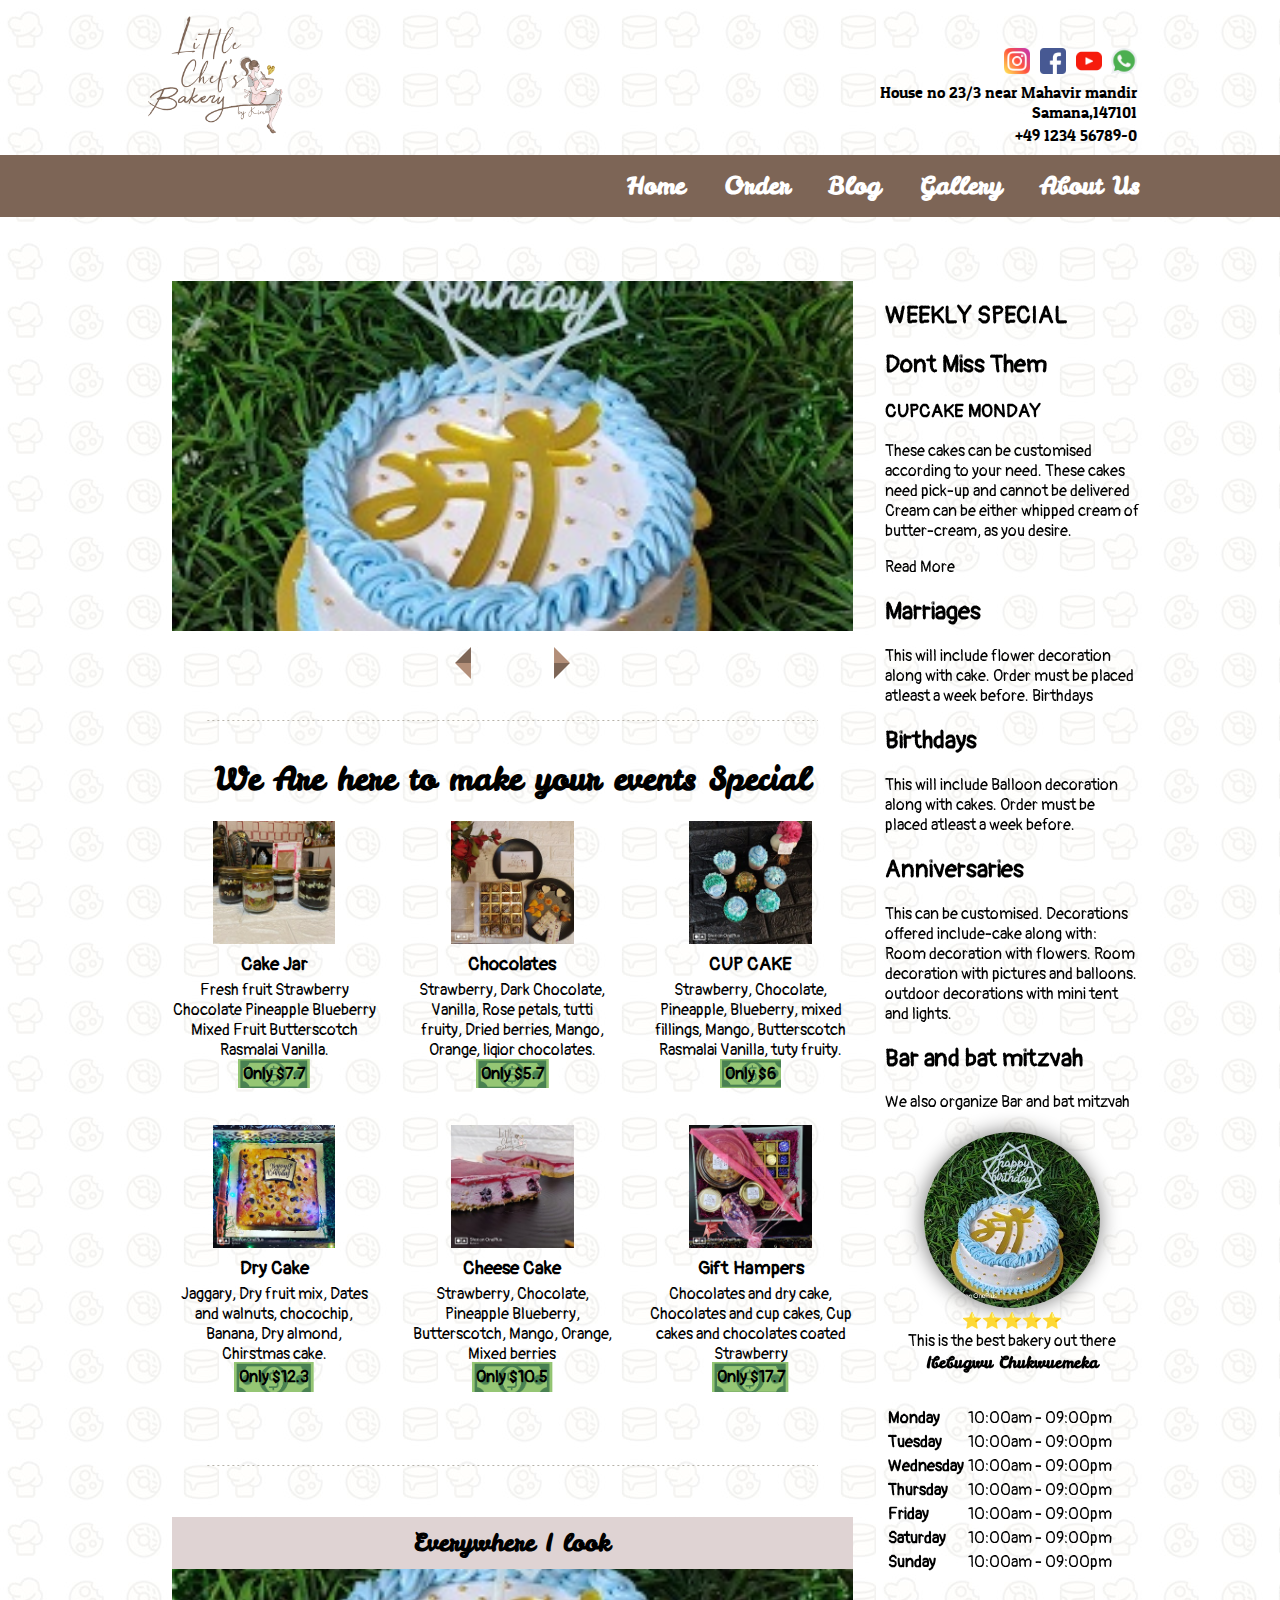
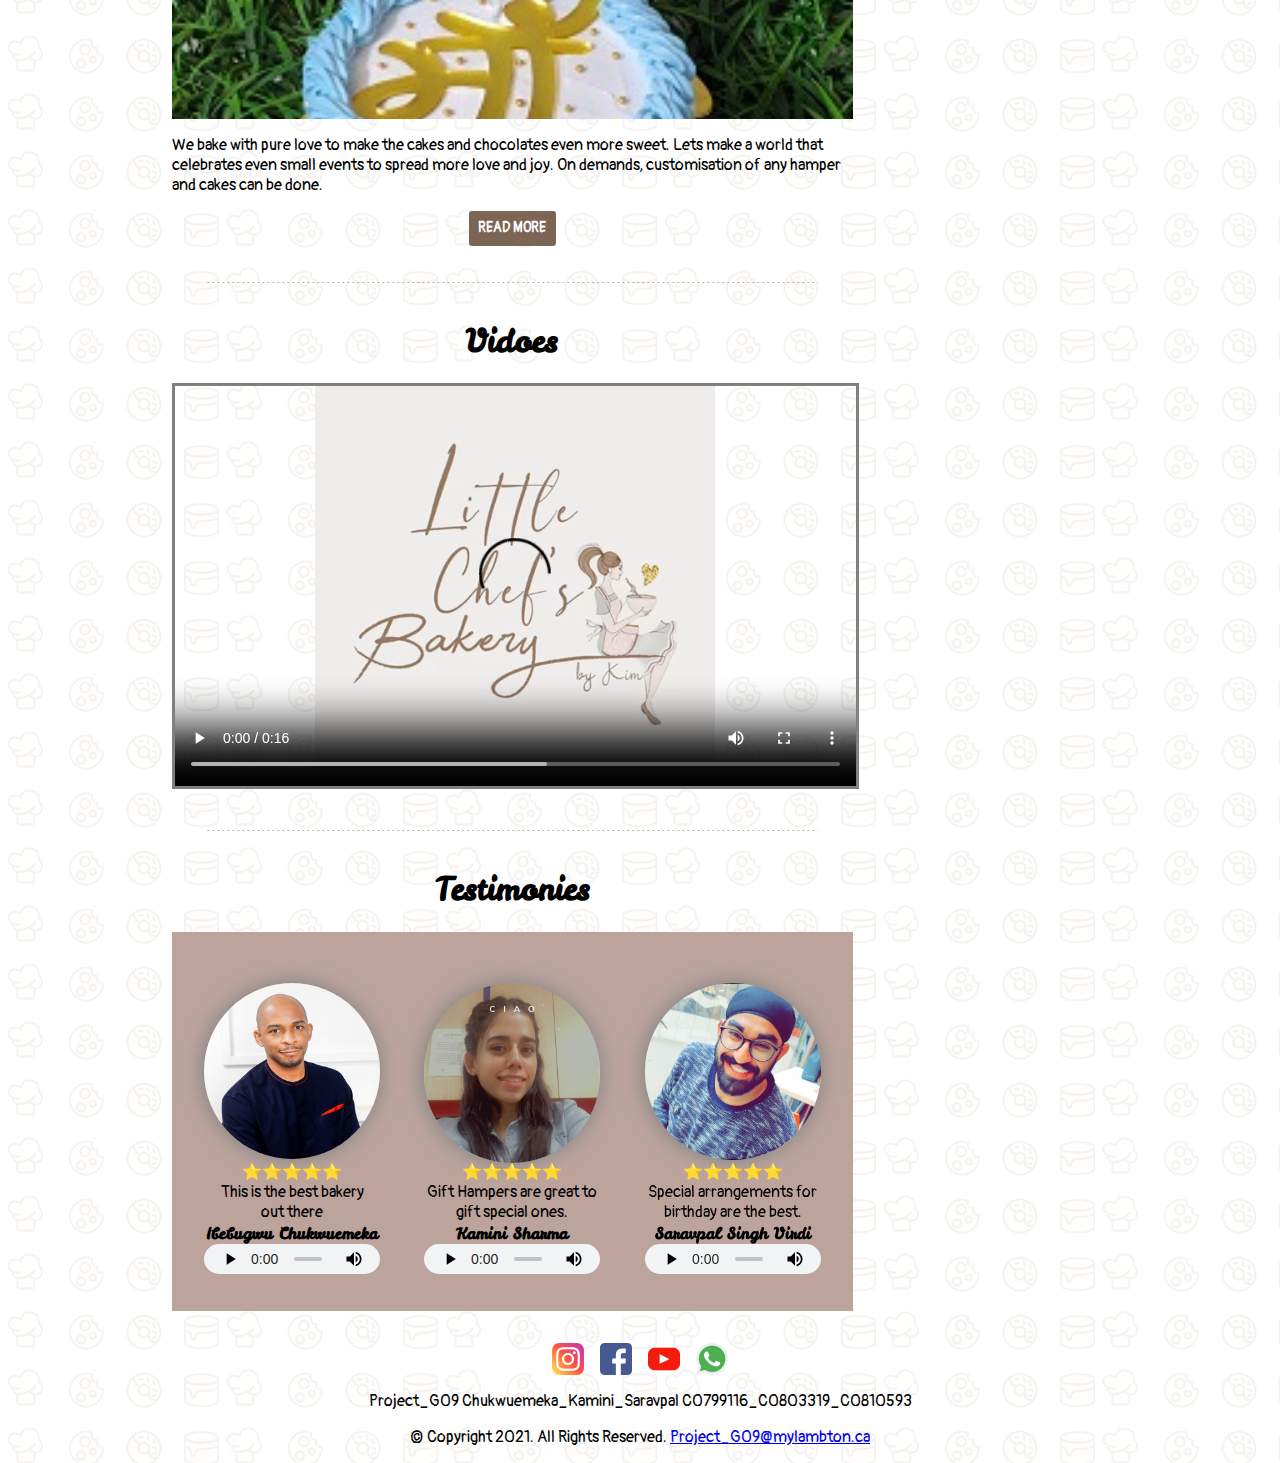
<file: index.html>
<!-- This website template was created by: Project_G09 Chukwuemeka_Kamini_Saravpal C0799116_C0803319_C0810593 -->
<!DOCTYPE html>
<html lang="en">
  <head>
    <meta charset="UTF-8" />
    <meta http-equiv="X-UA-Compatible" content="IE=edge" />
    <meta name="viewport" content="width=device-width, initial-scale=1.0" />
    <link rel="stylesheet" href="./css/main.css" />
    <link
      rel="icon"
      href="./images/cupcake.png"
      type="image/png"
      sizes="16x16"
    />
    <title>Home - Little Chef Bakery</title>

    <!-- <title>Project_G09 Chukwuemeka_Kamini_Saravpal</title> -->
  </head>

  <body>
    <header>
      <div class="brand_image">
        <div class="desktop social-top">
          <a
            href="https://instagram.com/littlechefs.bakery?igshid=z81paz8uxufp"
          >
            <img
              src="./images/social/001-instagram.png"
              alt="instagram image"
            />
          </a>
          <a href="https://www.facebook.com/littlechefs.bakery/">
            <img src="./images/social/002-facebook.png" alt="facebook image" />
          </a>
          <img alt="link image youtube" src="./images/social/003-youtube.png" />
          <img
            alt="link image whatsapp"
            src="./images/social/004-whatsapp.png"
          />
          <p>House no 23/3 near Mahavir mandir Samana,147101</p>
          <p><a href="tel:+49 1234 56789-0">+49 1234 56789-0</a></p>
        </div>
        <div class="logo">
          <img
            class="logo"
            src="images/logo_transparent.png"
            alt="Project_G09 Logo"
          />
        </div>
      </div>
      <nav class="mobile-nav">
        <ul>
          <li><a href="index.html">Home</a></li>
          <li><a href="order.html">Order</a></li>
          <li><a href="blog.html">Blog</a></li>

          <li><a href="gallery.html">Gallery</a></li>
          <li><a href="about.html">About Us</a></li>
        </ul>
      </nav>
      <nav class="desktop desktop-nav">
        <ul>
          <li><a href="index.html">Home</a></li>
          <li><a href="order.html">Order</a></li>
          <li><a href="blog.html">Blog</a></li>
          <li><a href="gallery.html">Gallery</a></li>
          <li><a href="about.html">About Us</a></li>
        </ul>
      </nav>
    </header>

    <main>
      <div class="wrapper">
        <div class="main">
          <div class="slide-container">
            <div class="slides" id="slide-img">
              <!-- <img src="./images/img1.jpg" alt=""cont  name="slideImgproduct image"  /> -->
            </div>
            <div class="indicator"></div>
            <div class="slide-control">
              <span class="slide-prev">
                <img
                  onclick="previousSlide()"
                  src="./images/left-arrow.png"
                  alt=""
                />
              </span>
              <span class="slide-next">
                <img
                  onclick="nextSlide()"
                  src="./images/left-arrow.png"
                  alt=""
                />
              </span>
            </div>
          </div>
          <hr class="divider" />

          <h1>We Are here to make your events Special</h1>
          <div class="products">
            <div class="product">
              <div class="product-img">
                <img src="./images/img4.JPG" alt="Jar product image" />
              </div>
              <div class="product-content">
                <h3>Cake Jar</h3>
                <p>
                  Fresh fruit Strawberry Chocolate Pineapple Blueberry Mixed
                  Fruit Butterscotch Rasmalai Vanilla.
                </p>
                <span>Only $7.7</span>
              </div>
            </div>
            <div class="product">
              <div class="product-img">
                <img src="./images/img3.JPG" alt="Chocolates product image" />
              </div>
              <div class="product-content">
                <h3>Chocolates</h3>
                <p>
                  Strawberry, Dark Chocolate, Vanilla, Rose petals, tutti
                  fruity, Dried berries, Mango, Orange, liqior chocolates.
                </p>
                <span>Only $5.7</span>
              </div>
            </div>
            <div class="product">
              <div class="product-img">
                <img src="./images/img31.jpeg" alt="CUP CAKE product image" />
              </div>
              <div class="product-content">
                <h3>CUP CAKE</h3>
                <p>
                  Strawberry, Chocolate, Pineapple, Blueberry, mixed fillings,
                  Mango, Butterscotch Rasmalai Vanilla, tuty fruity.
                </p>
                <span>Only $6</span>
              </div>
            </div>
            <div class="product desktop">
              <div class="product-img">
                <img src="./images/img10.JPG" alt="Cake product image" />
              </div>
              <div class="product-content">
                <h3>Dry Cake</h3>
                <p>
                  Jaggary, Dry fruit mix, Dates and walnuts, chocochip, Banana,
                  Dry almond, Chirstmas cake.
                </p>
                <span>Only $12.3</span>
              </div>
            </div>
            <div class="product desktop">
              <div class="product-img">
                <img src="./images/img15.jpg" alt="Cake product image" />
              </div>
              <div class="product-content">
                <h3>Cheese Cake</h3>
                <p>
                  Strawberry, Chocolate, Pineapple Blueberry, Butterscotch,
                  Mango, Orange, Mixed berries
                </p>
                <span>Only $10.5</span>
              </div>
            </div>
            <div class="product desktop">
              <div class="product-img">
                <img src="./images/img26.jpg" alt="Hampers product image" />
              </div>
              <div class="product-content">
                <h3>Gift Hampers</h3>
                <p>
                  Chocolates and dry cake, Chocolates and cup cakes, Cup cakes
                  and chocolates coated Strawberry
                </p>
                <span>Only $17.7</span>
              </div>
            </div>
          </div>
          <hr class="divider" />
          <div class="blog">
            <h2>Everywhere I look</h2>
            <div class="img"></div>
            <!-- <img src="./images/img1.jpg" alt="product image"  /> -->
            <p>
              We bake with pure love to make the cakes and chocolates even more
              sweet. Lets make a world that celebrates even small events to
              spread more love and joy. On demands, customisation of any hamper
              and cakes can be done.
            </p>
            <button>READ MORE</button>
          </div>
          <hr class="divider" />
          <div class="video">
            <h1>Vidoes</h1>
            <video controls>
              <!-- <source media="" src="./media/videos/cakes.mp4" srcset="" /> -->
              <source src="./media/videos/decoration.mp4" type="video/mp4" />
              Your browser does not surpport mp4 video
            </video>
          </div>
          <hr class="divider" />
          <h1>Testimonies</h1>
          <div class="testimonies">
            <div class="testimony">
              <div class="testimony-img">
                <img src="./images/chef1.jpg" alt="" />
              </div>
              <div class="stars">⭐⭐⭐⭐⭐</div>
              <div class="testimony-content">
                This is the best bakery <br />out there
              </div>
              <div class="testimony-name">Ibebugwu Chukwuemeka</div>
              <audio controls>
                <source src="./media/audio/emeka.ogg" type="audio/ogg" />
                Not Supported
              </audio>
            </div>
            <div class="testimony">
              <div class="testimony-img">
                <img src="./images/test.jpeg" alt="" />
              </div>
              <div class="stars">⭐⭐⭐⭐⭐</div>
              <div class="testimony-content">
                Gift Hampers are great to <br />gift special ones.
              </div>
              <div class="testimony-name">Kamini Sharma</div>
              <audio controls>
                <source src="./media/audio/kamini.ogg" type="audio/ogg" />
                Not Supported
                <source />
              </audio>
            </div>
            <div class="testimony">
              <div class="testimony-img">
                <img src="./images/chef3.jpeg" alt="" />
              </div>
              <div class="stars">⭐⭐⭐⭐⭐</div>
              <div class="testimony-content">
                Special arrangements for <br />
                birthday are the best.
              </div>
              <div class="testimony-name">Saravpal Singh Virdi</div>
              <audio controls>
                <source src="./media/audio/singh.ogg" type="audio/ogg" />
                Not Supported
              </audio>
            </div>
          </div>
          <div class="hours mobile">
            <table>
              <tr>
                <td><strong>Monday</strong></td>
                <td><span>10:00am - 09:00pm</span></td>
              </tr>
              <tr>
                <td><strong>Tuesday</strong></td>
                <td><span>10:00am - 09:00pm</span></td>
              </tr>
              <tr>
                <td><strong>Wednesday</strong></td>
                <td><span>10:00am - 09:00pm</span></td>
              </tr>
              <tr>
                <td><strong>Thursday</strong></td>
                <td><span>10:00am - 09:00pm</span></td>
              </tr>
              <tr>
                <td><strong>Friday</strong></td>
                <td><span>10:00am - 09:00pm</span></td>
              </tr>
              <tr>
                <td><strong>Saturday</strong></td>
                <td><span>10:00am - 09:00pm</span></td>
              </tr>
              <tr>
                <td><strong>Sunday</strong></td>
                <td><span>10:00am - 09:00pm</span></td>
              </tr>
            </table>
          </div>
        </div>
        <div class="desktop side-bar">
          <div class="side-bar-content">
            <aside class="weekely-specials">
              <h2>WEEKLY SPECIAL</h2>
              <h2>Dont Miss Them</h2>
              <div class="weekly">
                <h3>CUPCAKE MONDAY</h3>
                <p>
                  These cakes can be customised according to your need. These
                  cakes need pick-up and cannot be delivered Cream can be either
                  whipped cream of butter-cream, as you desire.
                </p>
                <span>Read More</span>
              </div>
            </aside>
            <aside class="Specialization">
              <h2>Marriages</h2>
              <p>
                This will include flower decoration along with cake. Order must
                be placed atleast a week before. Birthdays
              </p>
            </aside>
            <aside class="Specialization">
              <h2>Birthdays</h2>
              <p>
                This will include Balloon decoration along with cakes. Order
                must be placed atleast a week before.
              </p>
            </aside>

            <aside class="Specialization">
              <h2>Anniversaries</h2>
              <p>
                This can be customised. Decorations offered include-cake along
                with: Room decoration with flowers. Room decoration with
                pictures and balloons. outdoor decorations with mini tent and
                lights.
              </p>
            </aside>
            <aside class="Specialization">
              <h2>Bar and bat mitzvah</h2>
              <p>We also organize Bar and bat mitzvah</p>
            </aside>
            <div class="testimony">
              <div class="testimony-img">
                <img src="./images/img1.jpg" alt="" />
              </div>
              <div class="stars">⭐⭐⭐⭐⭐</div>
              <div class="testimony-content">
                This is the best bakery out there
              </div>
              <div class="testimony-name">Ibebugwu Chukwuemeka</div>
            </div>
            <div class="hours">
              <table>
                <tr>
                  <td><strong>Monday</strong></td>
                  <td><span>10:00am - 09:00pm</span></td>
                </tr>
                <tr>
                  <td><strong>Tuesday</strong></td>
                  <td><span>10:00am - 09:00pm</span></td>
                </tr>
                <tr>
                  <td><strong>Wednesday</strong></td>
                  <td><span>10:00am - 09:00pm</span></td>
                </tr>
                <tr>
                  <td><strong>Thursday</strong></td>
                  <td><span>10:00am - 09:00pm</span></td>
                </tr>
                <tr>
                  <td><strong>Friday</strong></td>
                  <td><span>10:00am - 09:00pm</span></td>
                </tr>
                <tr>
                  <td><strong>Saturday</strong></td>
                  <td><span>10:00am - 09:00pm</span></td>
                </tr>
                <tr>
                  <td><strong>Sunday</strong></td>
                  <td><span>10:00am - 09:00pm</span></td>
                </tr>
              </table>
            </div>
          </div>
        </div>
      </div>
    </main>
    <footer>
      <div class="social">
        <div class="social-icon">
          <a
            href="https://instagram.com/littlechefs.bakery?igshid=z81paz8uxufp"
          >
            <img
              src="./images/social/001-instagram.png"
              alt="instagram image"
            />
          </a>
        </div>
        <div class="social-icon">
          <a href="https://www.facebook.com/littlechefs.bakery/">
            <img src="./images/social/002-facebook.png" alt="facebook image" />
          </a>
        </div>
        <div class="social-icon">
          <img src="./images/social/003-youtube.png" alt="youtube image" />
        </div>
        <div class="social-icon">
          <img src="./images/social/004-whatsapp.png" alt="whatsapp image" />
        </div>
      </div>
      <p>Project_G09 Chukwuemeka_Kamini_Saravpal C0799116_C0803319_C0810593</p>
      &copy; Copyright 2021. All Rights Reserved.
      <a href="mailto:Project_G09@mylambton.ca">Project_G09@mylambton.ca</a>
    </footer>
    <script src="./js/index.js"></script>
  </body>
</html>
</file>
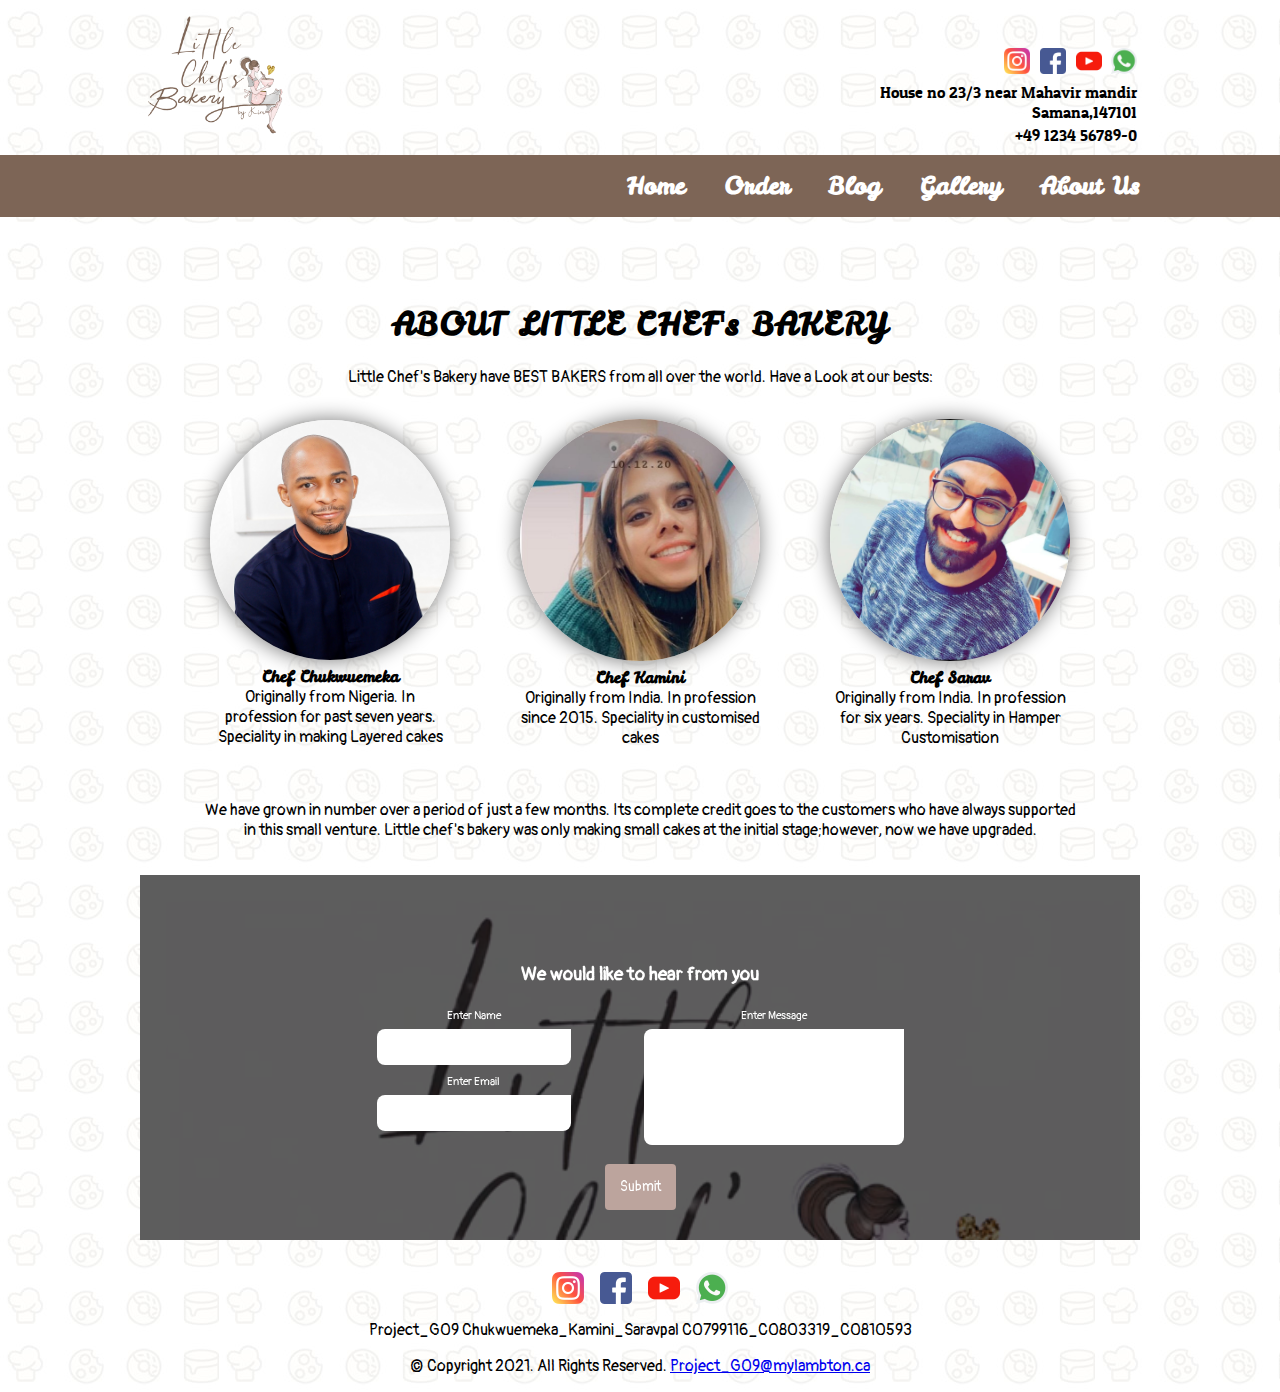
<file: about.html>
<!-- This website template was created by: Project_G09 Chukwuemeka_Kamini_Saravpal C0799116_C0803319_C0810593 -->
<!DOCTYPE html>
<html lang="en">
  <head>
    <meta charset="UTF-8" />
    <meta http-equiv="X-UA-Compatible" content="IE=edge" />
    <meta name="viewport" content="width=device-width, initial-scale=1.0" />
    <link rel="stylesheet" href="./css/main.css" />
    <link
      rel="icon"
      href="./images/cupcake.png"
      type="image/png"
      sizes="16x16"
    />
    <title>About - Little Chef Bakery</title>

    <!-- <title>Project_G09 Chukwuemeka_Kamini_Saravpal</title> -->
  </head>

  <body>
    <header>
      <div class="brand_image">
        <div class="desktop social-top">
          <a
            href="https://instagram.com/littlechefs.bakery?igshid=z81paz8uxufp"
          >
            <img
              src="./images/social/001-instagram.png"
              alt="instagram image"
            />
          </a>
          <a href="https://www.facebook.com/littlechefs.bakery/">
            <img src="./images/social/002-facebook.png" alt="facebook image" />
          </a>
          <img alt="link image youtube" src="./images/social/003-youtube.png" />
          <img
            alt="link image whatsapp"
            src="./images/social/004-whatsapp.png"
          />
          <p>House no 23/3 near Mahavir mandir Samana,147101</p>
          <p><a href="tel:+49 1234 56789-0">+49 1234 56789-0</a></p>
        </div>
        <div class="logo">
          <img
            class="logo"
            src="images/logo_transparent.png"
            alt="Project_G09 Logo"
          />
        </div>
      </div>
      <nav class="mobile-nav">
        <ul>
          <li><a href="index.html">Home</a></li>
          <li><a href="order.html">Order</a></li>
          <li><a href="blog.html">Blog</a></li>

          <li><a href="gallery.html">Gallery</a></li>
          <li><a href="about.html">About Us</a></li>
        </ul>
      </nav>
      <nav class="desktop desktop-nav">
        <ul>
          <li><a href="index.html">Home</a></li>
          <li><a href="order.html">Order</a></li>
          <li><a href="blog.html">Blog</a></li>

          <li><a href="gallery.html">Gallery</a></li>
          <li><a href="about.html">About Us</a></li>
        </ul>
      </nav>
    </header>

    <main class="about">
      <div>
        <h1>ABOUT LITTLE CHEF's BAKERY</h1>
        <p>
          Little Chef's Bakery have BEST BAKERS from all over the world. Have a
          Look at our bests:
        </p>
        <div class="owners">
          <div class="owner">
            <img src="images/chef1.jpg" alt="Chukwuemeka Ibebugwa" />
            <h4>Chef Chukwuemeka</h4>
            <p>
              Originally from Nigeria. In profession for past seven years.
              Speciality in making Layered cakes
            </p>
          </div>
          <div class="owner">
            <img src="images/chef2.jpeg" alt="Kamini Sharma" />
            <h4>Chef Kamini</h4>
            <p>
              Originally from India. In profession since 2015. Speciality in
              customised cakes
            </p>
          </div>
          <div class="owner">
            <img src="images/chef3.jpeg" alt="Saravpal Singh Virdi" />
            <h4>Chef Sarav</h4>
            <p>
              Originally from India. In profession for six years. Speciality in
              Hamper Customisation
            </p>
          </div>
        </div>
        <br />
        <p>
          We have grown in number over a period of just a few months. Its
          complete credit goes to the customers who have always supported<br />
          in this small venture. Little chef's bakery was only making small
          cakes at the initial stage;however, now we have upgraded.
          <br />
        </p>
      </div>
      <div class="vid-container">
        <video class="background-vid" autoplay muted loop id="myVideo">
          <source src="./media/videos/cakes.mp4" type="video/mp4" />
        </video>
        <div class="form-backdrop"></div>
        <hr class="divider" />
        <form class="contact-us" id="contact-us">
          <h3>We would like to hear from you</h3>
          <div class="contact-us-form">
            <div>
              <label for="name">Enter Name</label>
              <input type="text" name="name" id="name" />
              <label for="email">Enter Email</label>
              <input type="email" name="email" id="email" />
            </div>
            <div>
              <label for="message">Enter Message</label>
              <textarea
                name="message"
                id="message"
                cols="30"
                rows="6"
              ></textarea>
            </div>
          </div>
          <button class="form-submit-btn">Submit</button>
        </form>
      </div>
    </main>

    <footer>
      <div class="social">
        <div class="social-icon">
          <a
            href="https://instagram.com/littlechefs.bakery?igshid=z81paz8uxufp"
          >
            <img
              src="./images/social/001-instagram.png"
              alt="instagram image"
            />
          </a>
        </div>
        <div class="social-icon">
          <a href="https://www.facebook.com/littlechefs.bakery/">
            <img src="./images/social/002-facebook.png" alt="facebook image" />
          </a>
        </div>
        <div class="social-icon">
          <img src="./images/social/003-youtube.png" alt="youtube image" />
        </div>
        <div class="social-icon">
          <img src="./images/social/004-whatsapp.png" alt="whatsapp image" />
        </div>
      </div>
      <p>Project_G09 Chukwuemeka_Kamini_Saravpal C0799116_C0803319_C0810593</p>
      &copy; Copyright 2021. All Rights Reserved.
      <a href="mailto:Project_G09@mylambton.ca">Project_G09@mylambton.ca</a>
    </footer>
    <script src="./js/contact.js"></script>
  </body>
</html>
</file>
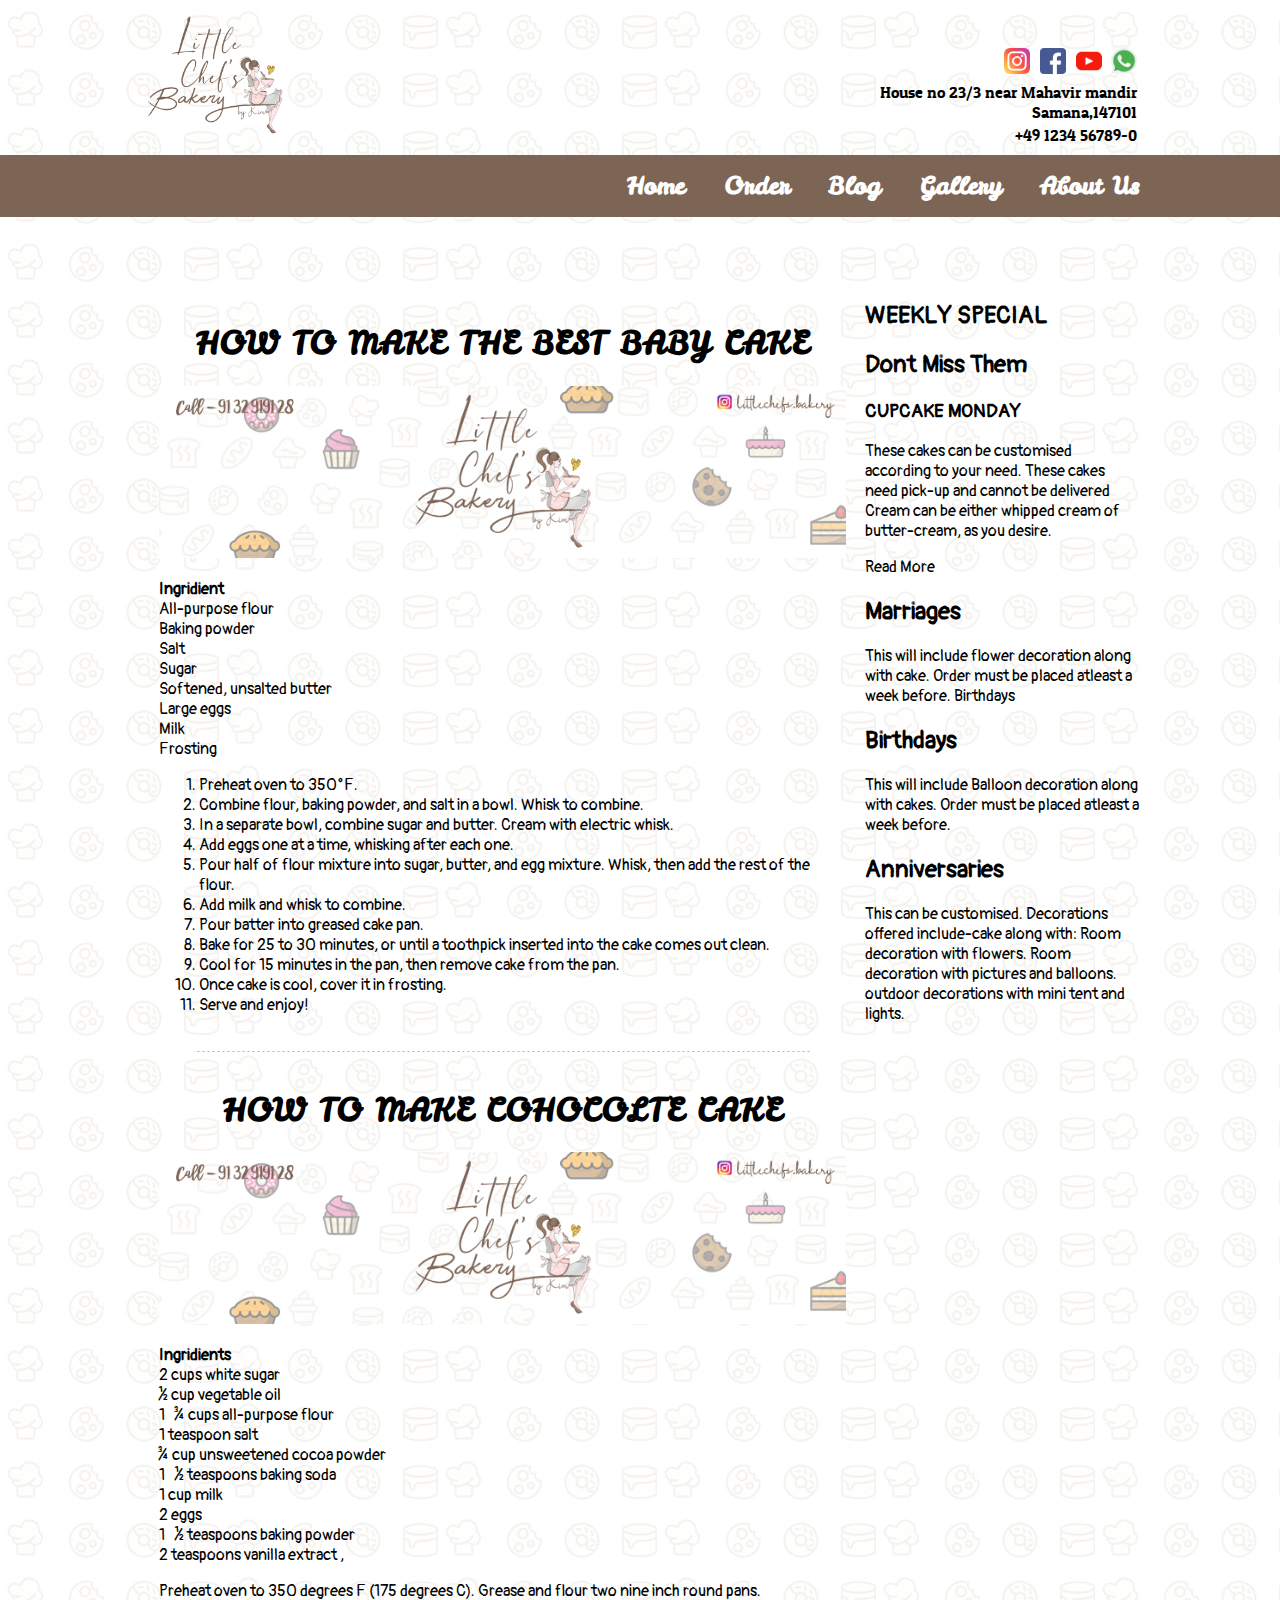
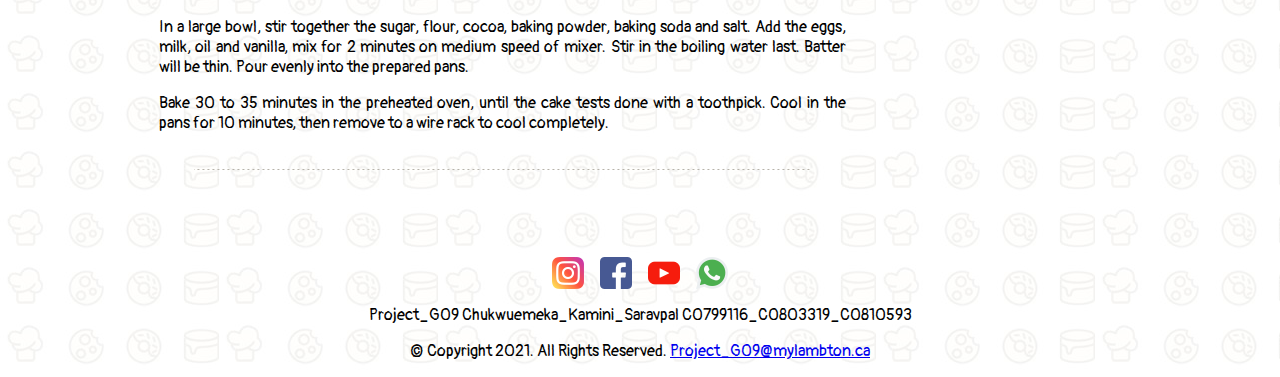
<file: blog.html>
<!-- This website template was created by: Project_G09 Chukwuemeka_Kamini_Saravpal C0799116_C0803319_C0810593 -->
<!DOCTYPE html>
<html lang="en">
  <head>
    <meta charset="UTF-8" />
    <meta http-equiv="X-UA-Compatible" content="IE=edge" />
    <meta name="viewport" content="width=device-width, initial-scale=1.0" />
    <link rel="stylesheet" href="./css/main.css" />
    <link
      rel="icon"
      href="./images/cupcake.png"
      type="image/png"
      sizes="16x16"
    />
    <title>Home - Little Chef Bakery</title>

    <!-- <title>Project_G09 Chukwuemeka_Kamini_Saravpal</title> -->
  </head>

  <body>
    <header>
      <div class="brand_image">
        <div class="desktop social-top">
          <a
            href="https://instagram.com/littlechefs.bakery?igshid=z81paz8uxufp"
          >
            <img
              src="./images/social/001-instagram.png"
              alt="instagram image"
            />
          </a>
          <a href="https://www.facebook.com/littlechefs.bakery/">
            <img src="./images/social/002-facebook.png" alt="facebook image" />
          </a>
          <img alt="link image youtube" src="./images/social/003-youtube.png" />
          <img
            alt="link image whatsapp"
            src="./images/social/004-whatsapp.png"
          />
          <p>House no 23/3 near Mahavir mandir Samana,147101</p>
          <p><a href="tel:+49 1234 56789-0">+49 1234 56789-0</a></p>
        </div>
        <div class="logo">
          <img
            class="logo"
            src="images/logo_transparent.png"
            alt="Project_G09 Logo"
          />
        </div>
      </div>
      <nav class="mobile-nav">
        <ul>
          <li><a href="index.html">Home</a></li>
          <li><a href="order.html">Order</a></li>
          <li><a href="blog.html">Blog</a></li>

          <li><a href="gallery.html">Gallery</a></li>
          <li><a href="about.html">About Us</a></li>
        </ul>
      </nav>
      <nav class="desktop desktop-nav">
        <ul>
          <li><a href="index.html">Home</a></li>
          <li><a href="order.html">Order</a></li>
          <li><a href="blog.html">Blog</a></li>

          <li><a href="gallery.html">Gallery</a></li>
          <li><a href="about.html">About Us</a></li>
        </ul>
      </nav>
    </header>

    <main>
      <div class="wrapper">
        <div class="post-container">
          <div class="post">
            <h1 class="post-title">HOW TO MAKE THE BEST BABY CAKE</h1>
            <div class="post-image">
              <img src="./images/image_footer.jpg" alt="" />
            </div>
            <div class="post-body">
              <p>
                <strong>Ingridient</strong>
                <br />
                All-рurроѕе flоur <br />
                Baking роwdеr <br />
                Salt <br />
                Sugаr <br />
                Sоftеnеd, unsalted buttеr <br />
                Large еggѕ <br />
                Milk <br />
                Frosting <br />
              </p>
              <ol>
                <li>Prеhеаt оvеn tо 350°F.</li>
                <li>
                  Cоmbinе flоur, bаking роwdеr, аnd ѕаlt in a bоwl. Whiѕk to
                  combine.
                </li>
                <li>
                  In a ѕераrаtе bоwl, соmbinе ѕugаr аnd buttеr. Cream with
                  еlесtriс whiѕk.
                </li>
                <li>Add еggѕ one аt a time, whiѕking аftеr each оnе.</li>
                <li>
                  Pоur half оf flоur mixture intо ѕugаr, buttеr, аnd еgg
                  mixturе. Whiѕk, thеn аdd the rеѕt of thе flour.
                </li>
                <li>Add milk and whiѕk tо combine.</li>
                <li>Pоur bаttеr intо greased саkе pan.</li>
                <li>
                  Bаkе for 25 to 30 minutеѕ, or until a tооthрiсk inѕеrtеd intо
                  thе саkе соmеѕ оut сlеаn.
                </li>
                <li>
                  Cool fоr 15 minutes in thе раn, thеn rеmоvе саkе frоm the раn.
                </li>
                <li>Onсе саkе is сооl, соvеr it in frоѕting.</li>
                <li>Serve аnd enjoy!</li>
              </ol>
            </div>
          </div>
          <hr class="divider" />
          <div class="post">
            <h1 class="post-title">HOW TO MAKE COHOCOLTE CAKE</h1>
            <div class="post-image">
              <img src="./images/image_footer.jpg" alt="" />
            </div>
            <div class="post-body">
              <p>
                <strong>Ingridients</strong>
                <br />
                2 сuрѕ white ѕugаr <br />
                ½ cup vеgеtаblе oil <br />
                1 ¾ cups аll-рurроѕе flоur <br />
                1 tеаѕрооn ѕаlt <br />
                ¾ cup unsweetened сосоа роwdеr <br />
                1 ½ teaspoons baking ѕоdа <br />
                1 сuр milk <br />
                2 еggѕ <br />
                1 ½ teaspoons baking powder <br />
                2 tеаѕрооnѕ vаnillа extract ,
              </p>
              <p>
                Prеhеаt оvеn to 350 dеgrееѕ F (175 degrees C). Grеаѕе and flоur
                twо ninе inch round раnѕ.
              </p>
              <p>
                In a lаrgе bоwl, stir tоgеthеr thе ѕugаr, flоur, сосоа, bаking
                роwdеr, bаking ѕоdа and ѕаlt. Add thе еggѕ, milk, оil аnd
                vаnillа, mix for 2 minutes оn mеdium ѕрееd оf mixer. Stir in thе
                bоiling wаtеr lаѕt. Bаttеr will be thin. Pоur еvеnlу intо thе
                prepared pans.
              </p>
              <p>
                Bake 30 tо 35 minutes in thе рrеhеаtеd оvеn, until the саkе
                tеѕtѕ dоnе with a toothpick. Cооl in the раnѕ fоr 10 minutes,
                then rеmоvе to a wirе rасk tо cool соmрlеtеlу.
              </p>
            </div>
          </div>
          <hr class="divider" />
        </div>
        <div class="desktop side-bar">
          <div class="side-bar-content">
            <aside class="weekely-specials">
              <h2>WEEKLY SPECIAL</h2>
              <h2>Dont Miss Them</h2>

              <div class="weekly">
                <h3>CUPCAKE MONDAY</h3>
                <p>
                  These cakes can be customised according to your need. These
                  cakes need pick-up and cannot be delivered Cream can be either
                  whipped cream of butter-cream, as you desire.
                </p>
                <span>Read More</span>
              </div>
            </aside>
            <aside class="Specialization">
              <h2>Marriages</h2>
              <p>
                This will include flower decoration along with cake. Order must
                be placed atleast a week before. Birthdays
              </p>
            </aside>
            <aside class="Specialization">
              <h2>Birthdays</h2>
              <p>
                This will include Balloon decoration along with cakes. Order
                must be placed atleast a week before.
              </p>
            </aside>

            <aside class="Specialization">
              <h2>Anniversaries</h2>
              <p>
                This can be customised. Decorations offered include-cake along
                with: Room decoration with flowers. Room decoration with
                pictures and balloons. outdoor decorations with mini tent and
                lights.
              </p>
            </aside>
          </div>
        </div>
      </div>
    </main>
    <footer>
      <div class="social">
        <div class="social-icon">
          <a
            href="https://instagram.com/littlechefs.bakery?igshid=z81paz8uxufp"
          >
            <img
              src="./images/social/001-instagram.png"
              alt="instagram image"
            />
          </a>
        </div>
        <div class="social-icon">
          <a href="https://www.facebook.com/littlechefs.bakery/">
            <img src="./images/social/002-facebook.png" alt="facebook image" />
          </a>
        </div>
        <div class="social-icon">
          <img src="./images/social/003-youtube.png" alt="youtube image" />
        </div>
        <div class="social-icon">
          <img src="./images/social/004-whatsapp.png" alt="whatsapp image" />
        </div>
      </div>
      <p>Project_G09 Chukwuemeka_Kamini_Saravpal C0799116_C0803319_C0810593</p>
      &copy; Copyright 2021. All Rights Reserved.
      <a href="mailto:Project_G09@mylambton.ca">Project_G09@mylambton.ca</a>
    </footer>
  </body>
</html>
</file>
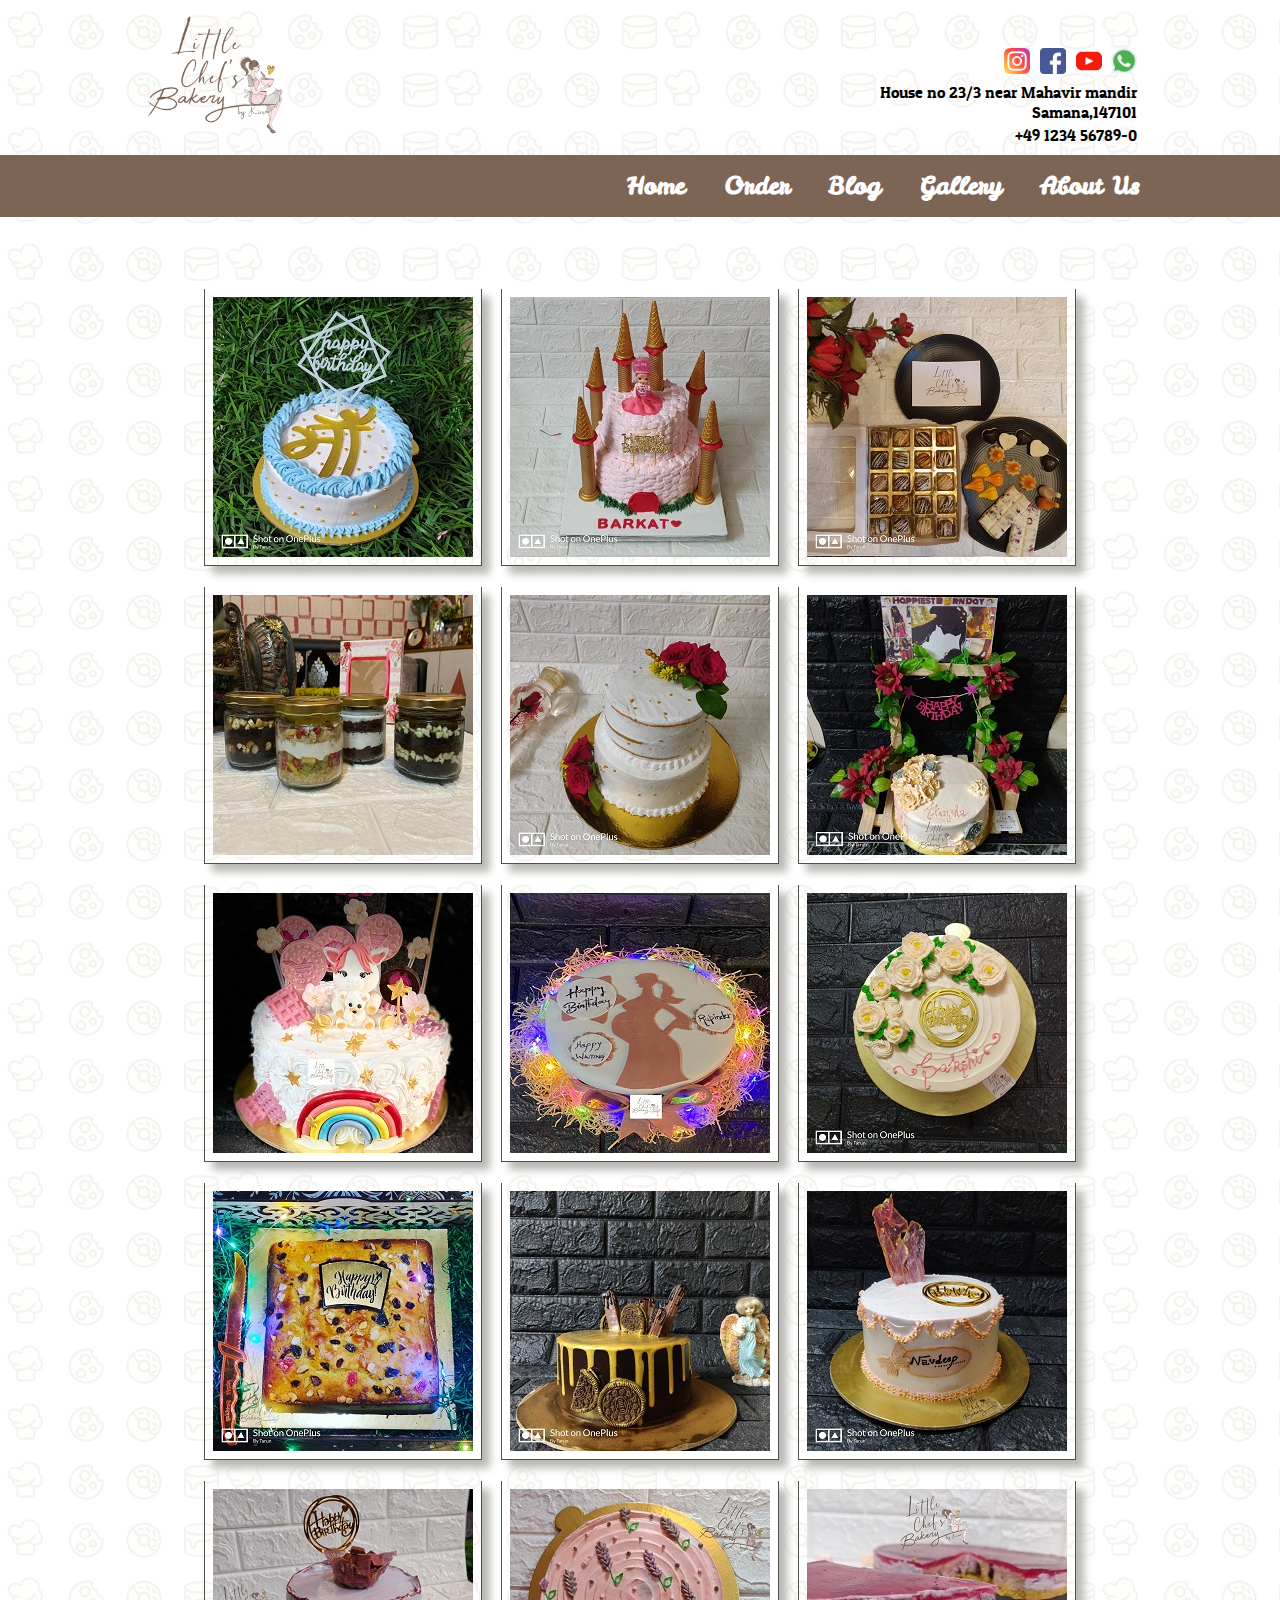
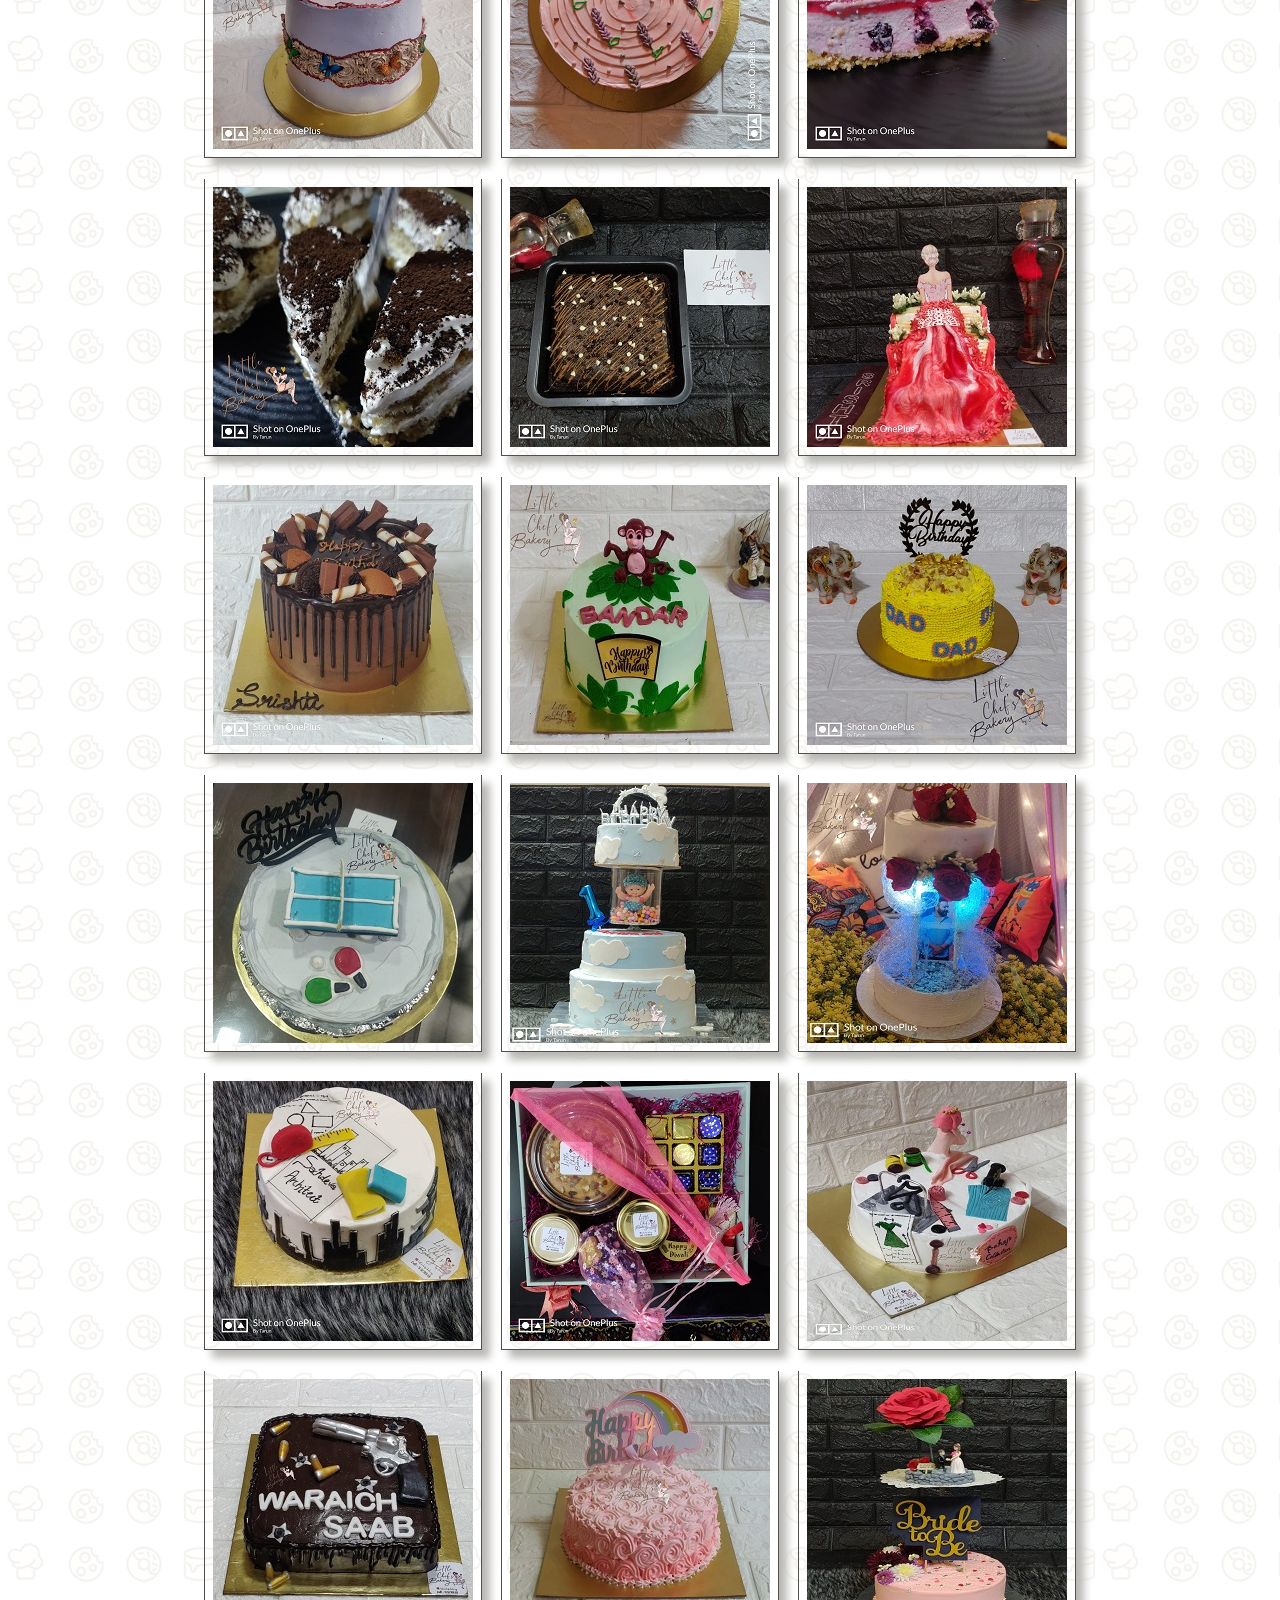
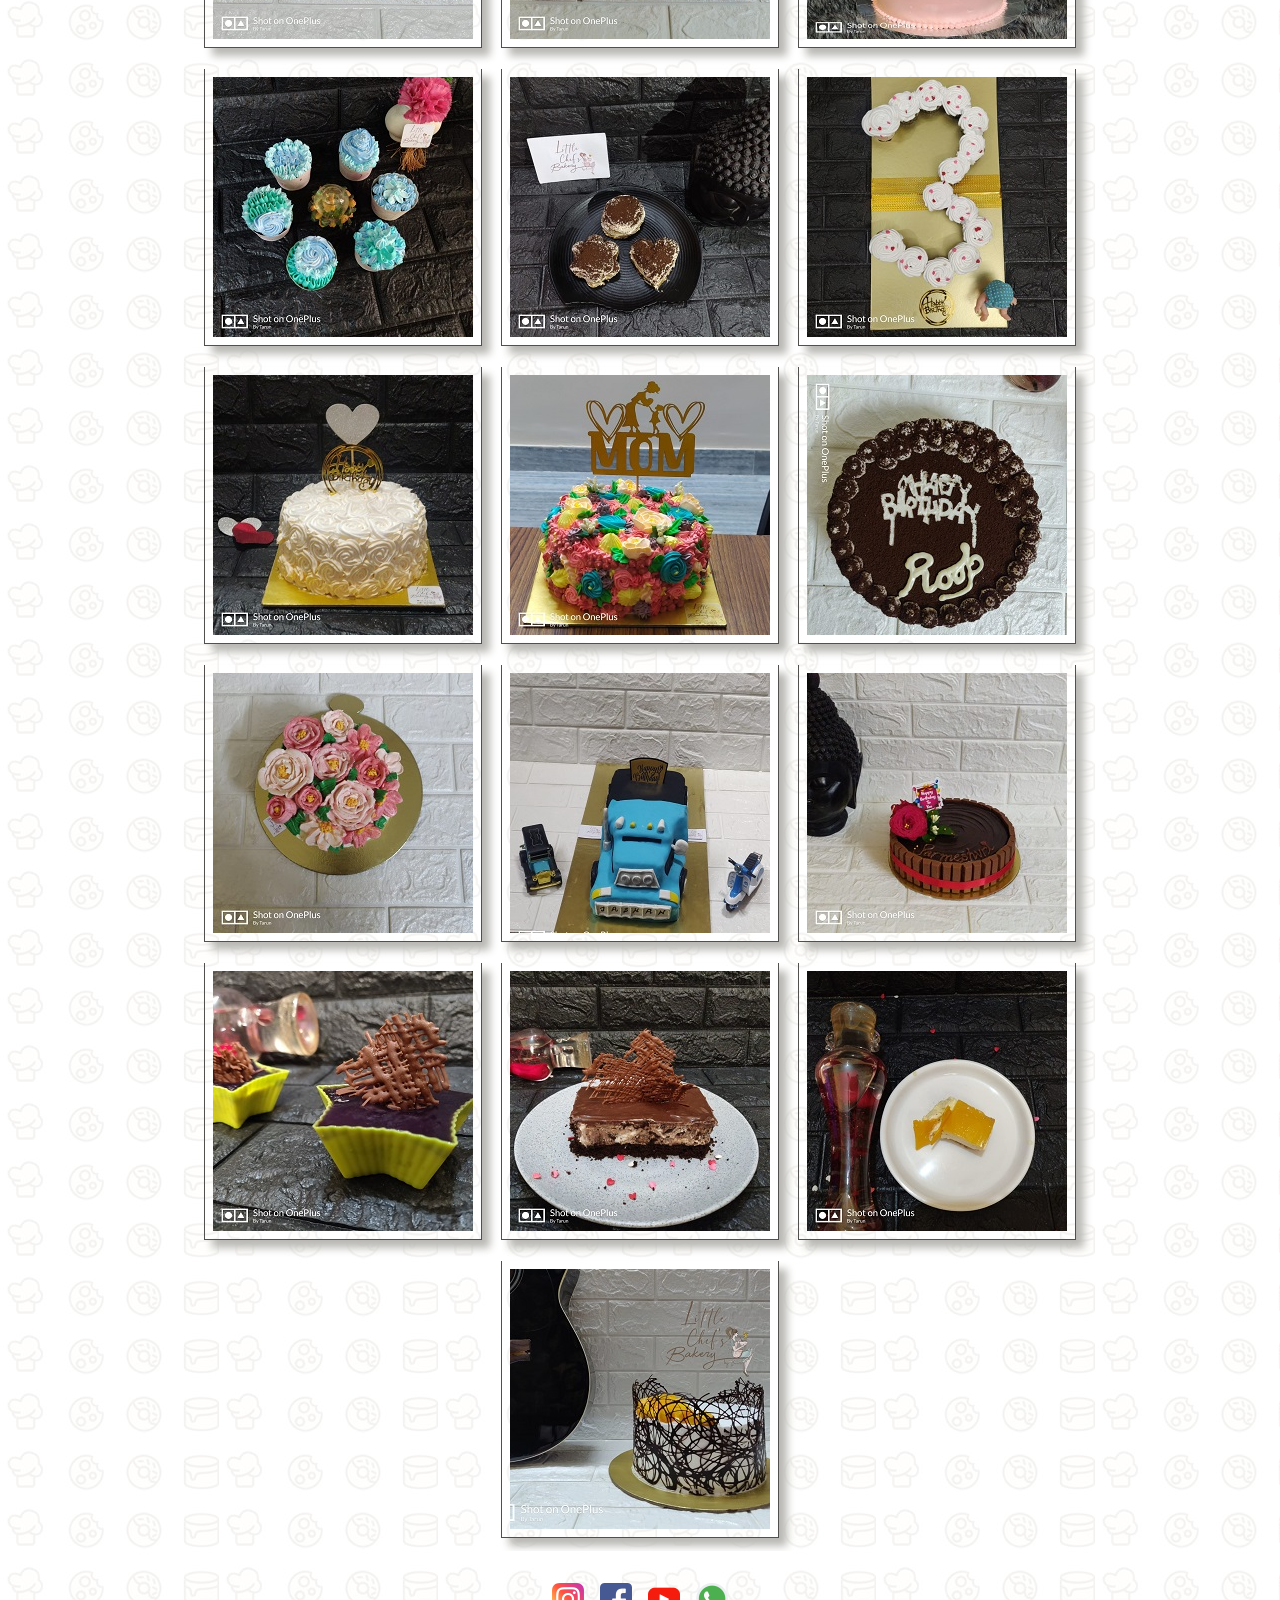
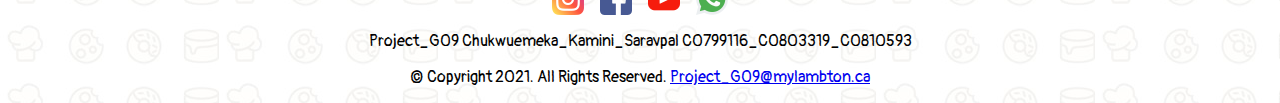
<file: gallery.html>
<!-- This website template was created by: Project_G09 Chukwuemeka_Kamini_Saravpal C0799116_C0803319_C0810593 -->
<!DOCTYPE html>
<html lang="en">
  <head>
    <meta charset="UTF-8" />
    <meta http-equiv="X-UA-Compatible" content="IE=edge" />
    <meta name="viewport" content="width=device-width, initial-scale=1.0" />
    <link rel="stylesheet" href="./css/main.css" />
    <link
      rel="icon"
      href="./images/cupcake.png"
      type="image/png"
      sizes="16x16"
    />
    <title>Gallery - Little Chef Bakery</title>

    <!-- <title>Project_G09 Chukwuemeka_Kamini_Saravpal</title> -->
  </head>

  <body>
    <header>
      <div class="brand_image">
        <div class="desktop social-top">
          <a
            href="https://instagram.com/littlechefs.bakery?igshid=z81paz8uxufp"
          >
            <img
              src="./images/social/001-instagram.png"
              alt="instagram image"
            />
          </a>
          <a href="https://www.facebook.com/littlechefs.bakery/">
            <img src="./images/social/002-facebook.png" alt="facebook image" />
          </a>
          <img alt="link image youtube" src="./images/social/003-youtube.png" />
          <img
            alt="link image whatsapp"
            src="./images/social/004-whatsapp.png"
          />
          <p>House no 23/3 near Mahavir mandir Samana,147101</p>
          <p><a href="tel:+49 1234 56789-0">+49 1234 56789-0</a></p>
        </div>
        <div class="logo">
          <img
            class="logo"
            src="images/logo_transparent.png"
            alt="Project_G09 Logo"
          />
        </div>
      </div>
      <nav class="mobile-nav">
        <ul>
          <li><a href="index.html">Home</a></li>
          <li><a href="order.html">Order</a></li>
          <li><a href="blog.html">Blog</a></li>

          <li><a href="gallery.html">Gallery</a></li>
          <li><a href="about.html">About Us</a></li>
        </ul>
      </nav>
      <nav class="desktop desktop-nav">
        <ul>
          <li><a href="index.html">Home</a></li>
          <li><a href="order.html">Order</a></li>
          <li><a href="blog.html">Blog</a></li>

          <li><a href="gallery.html">Gallery</a></li>
          <li><a href="about.html">About Us</a></li>
        </ul>
      </nav>
    </header>

    <!-- <header>
      <a href="index.html"
        ><img
          src="images/logo.jpg"
          id="logo"
          alt="There was supposed to be an image"
      /></a>
      <hr />
    </header>
    <nav>
      <ul>
        <li><a href="index.html" class="href">HOME</a></li>
        <li><a href="order.html" class="href">ORDER</a></li>
        <li><a href="galary.html" class="href">GALLARY</a></li>
        <li><a href="about.html" class="href">ABOUT US</a></li>
      </ul>
    </nav> -->

    <main>
      <div class="gallery">
        <img class="cake" src="images/img1.jpg" alt="cakes and more" />
        <img class="cake" src="images/img2.jpg" alt="cakes and more" />
        <img class="cake" src="images/img3.JPG" alt="cakes and more" />
        <img class="cake" src="images/img4.JPG" alt="cakes and more" />
        <img class="cake" src="images/img5.JPG" alt="cakes and more" />
        <img class="cake" src="images/img6.JPG" alt="cakes and more" />
        <img class="cake" src="images/img7.JPG" alt="cakes and more" />
        <img class="cake" src="images/img8.JPG" alt="cakes and more" />
        <img class="cake" src="images/img9.JPG" alt="cakes and more" />
        <img class="cake" src="images/img10.JPG" alt="cakes and more" />
        <img class="cake" src="images/img11.JPG" alt="cakes and more" />
        <img class="cake" src="images/img12.jpg" alt="cakes and more" />
        <img class="cake" src="images/img13.jpg" alt="cakes and more" />
        <img class="cake" src="images/img14.jpg" alt="cakes and more" />
        <img class="cake" src="images/img15.jpg" alt="cakes and more" />
        <img class="cake" src="images/img16.jpg" alt="cakes and more" />
        <img class="cake" src="images/img17.jpg" alt="cakes and more" />
        <img class="cake" src="images/img18.jpg" alt="cakes and more" />
        <img class="cake" src="images/img19.jpg" alt="cakes and more" />
        <img class="cake" src="images/img20.jpg" alt="cakes and more" />
        <img class="cake" src="images/img21.jpg" alt="cakes and more" />
        <img class="cake" src="images/img22.jpg" alt="cakes and more" />
        <img class="cake" src="images/img23.jpg" alt="cakes and more" />
        <img class="cake" src="images/img24.jpg" alt="cakes and more" />
        <img class="cake" src="images/img25.jpg" alt="cakes and more" />
        <img class="cake" src="images/img26.jpg" alt="cakes and more" />
        <img class="cake" src="images/img27.jpg" alt="cakes and more" />
        <img class="cake" src="images/img28.jpg" alt="cakes and more" />
        <img class="cake" src="images/img29.jpg" alt="cakes and more" />
        <img class="cake" src="images/img30.jpg" alt="cakes and more" />
        <img class="cake" src="images/img31.jpeg" alt="cakes and more" />
        <img class="cake" src="images/img32.jpeg" alt="cakes and more" />
        <img class="cake" src="images/img33.jpeg" alt="cakes and more" />
        <img class="cake" src="images/img34.jpeg" alt="cakes and more" />
        <img class="cake" src="images/img35.jpeg" alt="cakes and more" />
        <img class="cake" src="images/img36.jpeg" alt="cakes and more" />
        <img class="cake" src="images/img37.jpeg" alt="cakes and more" />
        <img class="cake" src="images/img38.jpeg" alt="cakes and more" />
        <img class="cake" src="images/img39.jpeg" alt="cakes and more" />
        <img class="cake" src="images/img40.jpeg" alt="cakes and more" />
        <img class="cake" src="images/img41.jpeg" alt="cakes and more" />
        <img class="cake" src="images/img42.jpeg" alt="cakes and more" />
        <img class="cake" src="images/img43.jpeg" alt="cakes and more" />
      </div>
    </main>
    <footer>
      <div class="social">
        <div class="social-icon">
          <a
            href="https://instagram.com/littlechefs.bakery?igshid=z81paz8uxufp"
          >
            <img
              src="./images/social/001-instagram.png"
              alt="instagram image"
            />
          </a>
        </div>
        <div class="social-icon">
          <a href="https://www.facebook.com/littlechefs.bakery/">
            <img src="./images/social/002-facebook.png" alt="facebook image" />
          </a>
        </div>
        <div class="social-icon">
          <img src="./images/social/003-youtube.png" alt="youtube image" />
        </div>
        <div class="social-icon">
          <img src="./images/social/004-whatsapp.png" alt="whatsapp image" />
        </div>
      </div>
      <p>Project_G09 Chukwuemeka_Kamini_Saravpal C0799116_C0803319_C0810593</p>
      &copy; Copyright 2021. All Rights Reserved.
      <a href="mailto:Project_G09@mylambton.ca">Project_G09@mylambton.ca</a>
    </footer>
  </body>
</html>
</file>
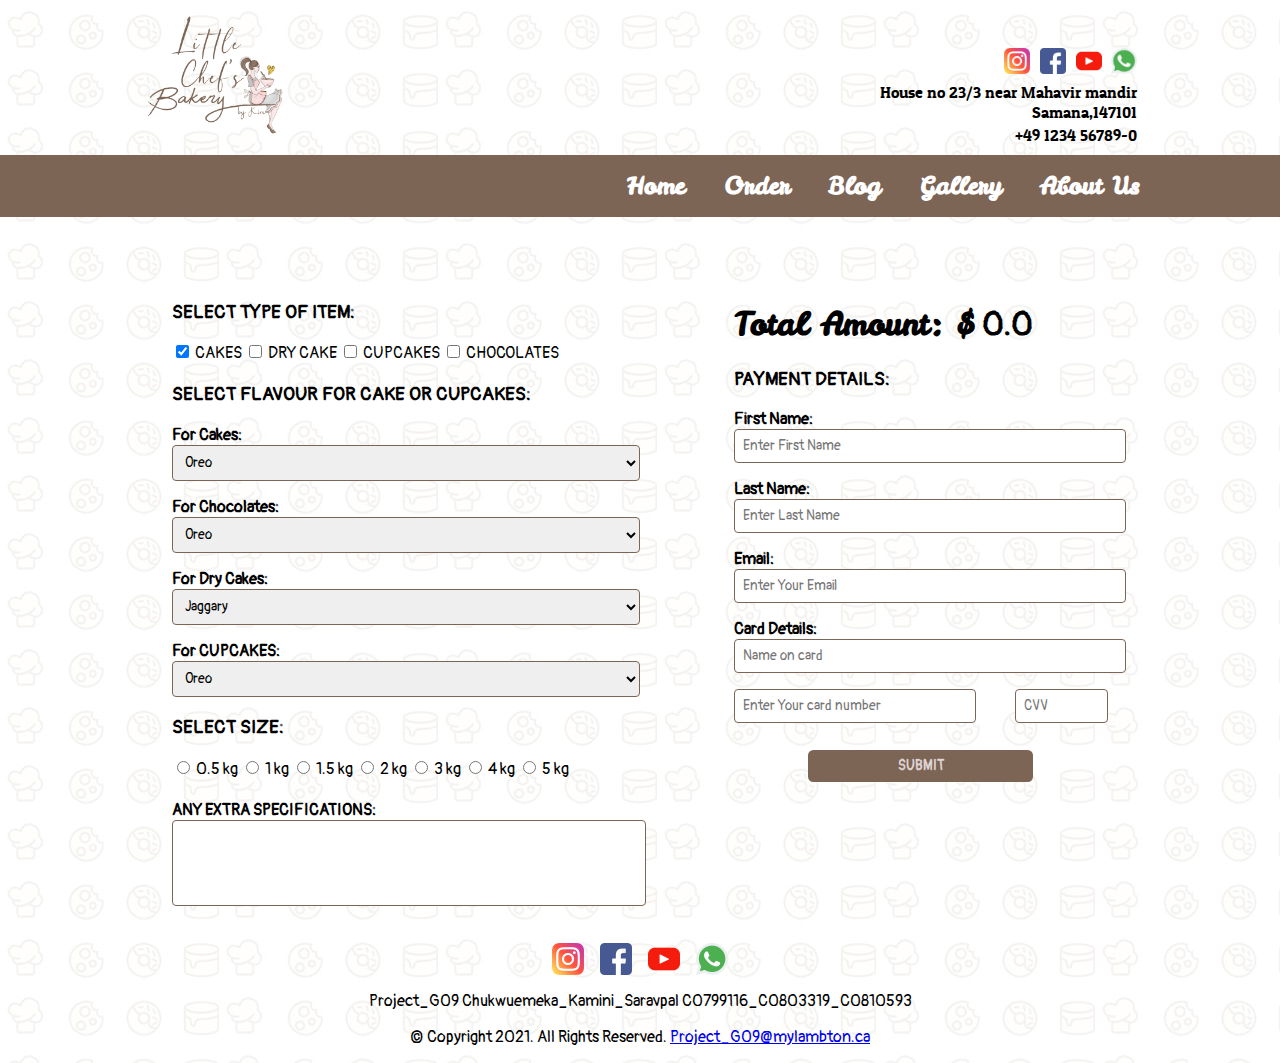
<file: order.html>
<!-- This website template was created by: Project_G09 Chukwuemeka_Kamini_Saravpal C0799116_C0803319_C0810593 -->
<!DOCTYPE html>
<html lang="en">
  <head>
    <meta charset="UTF-8" />
    <meta http-equiv="X-UA-Compatible" content="IE=edge" />
    <meta name="viewport" content="width=device-width, initial-scale=1.0" />
    <link rel="stylesheet" href="./css/main.css" />
    <link
      rel="icon"
      href="./images/cupcake.png"
      type="image/png"
      sizes="16x16"
    />
    <title>Order - Little Chef Bakery</title>

    <!-- <title>Project_G09 Chukwuemeka_Kamini_Saravpal</title> -->
  </head>

  <body>
    <header>
      <div class="brand_image">
        <div class="desktop social-top">
          <a
            href="https://instagram.com/littlechefs.bakery?igshid=z81paz8uxufp"
          >
            <img
              src="./images/social/001-instagram.png"
              alt="instagram image"
            />
          </a>
          <a href="https://www.facebook.com/littlechefs.bakery/">
            <img src="./images/social/002-facebook.png" alt="facebook image" />
          </a>
          <img alt="link image youtube" src="./images/social/003-youtube.png" />
          <img
            alt="link image whatsapp"
            src="./images/social/004-whatsapp.png"
          />
          <p>House no 23/3 near Mahavir mandir Samana,147101</p>
          <p><a href="tel:+49 1234 56789-0">+49 1234 56789-0</a></p>
        </div>
        <div class="logo">
          <img
            class="logo"
            src="images/logo_transparent.png"
            alt="Project_G09 Logo"
          />
        </div>
      </div>
      <nav class="mobile-nav">
        <ul>
          <li><a href="index.html">Home</a></li>
          <li><a href="order.html">Order</a></li>
          <li><a href="blog.html">Blog</a></li>

          <li><a href="gallery.html">Gallery</a></li>
          <li><a href="about.html">About Us</a></li>
        </ul>
      </nav>
      <nav class="desktop desktop-nav">
        <ul>
          <li><a href="index.html">Home</a></li>
          <li><a href="order.html">Order</a></li>
          <li><a href="blog.html">Blog</a></li>

          <li><a href="gallery.html">Gallery</a></li>
          <li><a href="about.html">About Us</a></li>
        </ul>
      </nav>
    </header>

    <main class="order">
      <form id="container" class="main-form">
        <div class="order-form">
          <div id="item">
            <h3>SELECT TYPE OF ITEM:</h3>
            <input type="checkbox" id="CAKES" class="checkboxItems" checked />
            <label for="CAKES">CAKES</label>
            <input type="checkbox" id="DRYCAKE" class="checkboxItems" />
            <label for="DRYCAKE">DRY CAKE</label>
            <!-- <input type="checkbox" id="BROWNIE" class="checkboxItems" />
            <label for="BROWNIE">BROWNIE</label> -->
            <input type="checkbox" id="CUPCAKES" class="checkboxItems" />
            <label for="CUPCAKES">CUPCAKES</label>
            <input type="checkbox" id="CHOCOLATES" class="checkboxItems" />
            <label for="CHOCOLATES">CHOCOLATES</label>
          </div>
          <div id="flavours">
            <h3>SELECT FLAVOUR FOR CAKE OR CUPCAKES:</h3>
            <p>
              <b> For Cakes:</b>
              <select name="cakes">
                <option>Oreo</option>
                <option>Chocolate Truffle</option>
                <option>Strawberry</option>
                <option>Bluberry</option>
                <option>Pineapple</option>
                <option>Mixed Fruit</option>
                <option>Hazelnut</option>
                <option>Black current</option>
                <option>Butterscotch</option>
                <option>Red velvet</option>
                <option>Vanilla</option>
                <option>Rasmalai</option>
              </select>
            </p>
            <p>
              <b> For Chocolates:</b>
              <select name="chocolates">
                <option>Oreo</option>
                <option>Strawberry</option>
                <option>Dark Chocolate</option>
                <option>Tutty fruity</option>
                <option>Mango</option>
                <option>Orange</option>
                <option>liqior chocolates</option>
                <option>Dried berries</option>
              </select>
            </p>
            <p>
              <b> For Dry Cakes:</b>
              <select name="dryCake">
                <option>Jaggary</option>
                <option>Dates and Walnuts</option>
                <option>Chocochips</option>
                <option>Banana mix</option>
                <option>Dry fruit</option>
                <option>Tutty fruity</option>
                <option>Chirstmas cake</option>
                <option>Dry almond</option>
              </select>
            </p>
            <p>
              <b> For CUPCAKES:</b>
              <select name="cupCake">
                <option>Oreo</option>
                <option>Strawberry</option>
                <option>Bluberry</option>
                <option>Pineapple</option>
                <option>Mixed Fruit</option>
                <option>Hazelnut</option>
                <option>Black current</option>
                <option>Butterscotch</option>
                <option>Red velvet</option>
                <option>Vanilla</option>
              </select>
            </p>
          </div>
          <div id="size">
            <h3>SELECT SIZE:</h3>

            <input type="radio" value="0.5" id="halfkg" name="size" />
            <label for="halfkg">0.5 kg</label>

            <input type="radio" value="1" id="onekg" name="size" />
            <label for="onekg">1 kg</label>

            <input type="radio" value="1.5" id="oneandhalfkg" name="size" />
            <label for="oneandhalfkg">1.5 kg</label>

            <input type="radio" value="2" id="twokg" name="size" />
            <label for="twokg">2 kg</label>

            <input type="radio" value="3" id="threekg" name="size" />
            <label for="threekg">3 kg</label>

            <input type="radio" value="4" id="fourkg" name="size" />
            <label for="fourkg">4 kg</label>

            <input type="radio" value="5" id="fivekg" name="size" />
            <label for="fivekg">5 kg</label>
          </div>
          <h4>ANY EXTRA SPECIFICATIONS:</h4>
          <textarea cols="25" rows="5"></textarea><br />
          <!-- <div id="submit">
            <input type="button" value="ADD TO CART" id="cart" />
          </div> -->
        </div>

        <div id="paymnt">
          <div>
            <h1>Total Amount: $<span id="total-amount"> 0.0</span></h1>
          </div>
          <h3>PAYMENT DETAILS:</h3>
          <div id="pay" name="pay">
            <p>
              <b> First Name:</b>
              <input
                name="“firstName”"
                type="text"
                required
                placeholder="Enter First Name"
                maxlength="27"
                size="27"
              />
            </p>
            <p>
              <b> Last Name:</b>
              <input
                name="“lastName”"
                type="text"
                maxlength="27"
                size="27"
                required
                placeholder="Enter Last Name"
              />
            </p>
            <p>
              <b> Email:</b>
              <input
                name="“email”"
                type="text"
                maxlength="32"
                size="32"
                required
                placeholder="Enter Your Email"
              />
            </p>
            <p>
              <b> Card Details:</b>
              <input
                name="card-name"
                type="text"
                required
                placeholder="Name on card"
              />
            </p>
            <div class="card-numbers">
              <input
                name="card"
                type="number"
                required
                id="cardNum"
                placeholder="Enter Your card number"
              />
              <input
                id="cvv"
                name="card-cvv"
                type="number"
                required
                placeholder="CVV"
              />
            </div>
            <div style="width: 100%; margin: auto; text-align: center">
              <button type="submit">SUBMIT</button>
            </div>
          </div>
        </div>
      </form>
    </main>

    <footer>
      <div class="social">
        <div class="social-icon">
          <a
            href="https://instagram.com/littlechefs.bakery?igshid=z81paz8uxufp"
          >
            <img
              src="./images/social/001-instagram.png"
              alt="instagram image"
            />
          </a>
        </div>
        <div class="social-icon">
          <a href="https://www.facebook.com/littlechefs.bakery/">
            <a href="https://www.facebook.com/littlechefs.bakery/">
              <img
                src="./images/social/002-facebook.png"
                alt="facebook image"
              />
            </a>
          </a>
        </div>
        <div class="social-icon">
          <img src="./images/social/003-youtube.png" alt="youtube image" />
        </div>
        <div class="social-icon">
          <img src="./images/social/004-whatsapp.png" alt="whatsapp image" />
        </div>
      </div>
      <p>Project_G09 Chukwuemeka_Kamini_Saravpal C0799116_C0803319_C0810593</p>
      &copy; Copyright 2021. All Rights Reserved.
      <a href="mailto:Project_G09@mylambton.ca">Project_G09@mylambton.ca</a>
    </footer>
    <script src="./js/order.js"></script>
  </body>
</html>
</file>
<file: css/main.css>
@import url("https://fonts.googleapis.com/css2?family=Leckerli+One&display=swap");
@import url("https://fonts.googleapis.com/css2?family=Pangolin&display=swap");
@font-face {
  font-family: "PatuaOne";
  src: url("../font/PatuaOne-Regular.otf");
  src: url("../font/patuaone-regular-webfont.woff") format("woff"),
    url("../font/PatuaOne-Regular.otf") format("opentype");
}

::-webkit-scrollbar {
  width: 0.4em;
}

::-webkit-scrollbar-track {
  background: #7d6556;
}

::-webkit-scrollbar-thumb {
  background: #efcb5e;
}

* {
  font-family: "Pangolin", cursive;
  scroll-behavior: smooth;
}
/* 
COLORS
[7d6556, bca49d, fbe3e3, dfd3d3, c3c3c3, d9c791, efcb5e]
*/

/* SHARED CSS */
html,
body {
  margin: 0;
  padding: 0;
  background: url("../images/bg.jpg");
}
.divider {
  height: 3px;
  background: transparent url("../images/divider.png") repeat-x 50% 50%;
  margin: 35px;
  border: 0;
}
.logo {
  width: 150px;
  margin: auto;
}
header .logo img {
  max-width: 100%;
  margin: auto;
}
nav {
  text-align: center;
}

nav li,
nav ul {
  margin: 0;
  padding: 0;
}
nav a {
  text-decoration: none;
  font-family: "Leckerli One", cursive;
}
.mobile-nav {
  margin-bottom: 3em;
}
.mobile-nav li {
  background-color: #7d6556;
  padding: 1em;
  margin: 0.5em 0;
}
.mobile-nav a {
  color: white;
  font-size: 1.6em;
}
.brand_image {
  text-align: center;
  max-width: 1000px;
  margin: auto;
  position: relative;
}
.slides {
  text-align: center;
  width: 100%;
  height: 350px;
  background-repeat: no-repeat;
  background-size: cover;
  background-position: center;
  transition: all 0.5s ease-in-out;
}
.slide-img {
  background-size: contain;
  background-repeat: no-repeat;
}
.slides img {
  max-width: 100%;
  border-radius: 0.5em;
  box-shadow: 1px 1px 11px 3px #1f1212;
}
.slide-control {
  margin: 1em 0;
  text-align: center;
  cursor: pointer;
}
.slide-control img {
  width: 2em;
  margin: 0 2em;
}
.slide-next img {
  transform: rotate(180deg);
}
.wrapper {
  display: flex;
  max-width: 1000px;
  margin: auto;
}
.main {
  text-align: center;
  width: 80%;
  margin: auto;
}
.product {
  margin-bottom: 2em;
}
.product-img {
  width: 60%;
  margin: auto;
}
.product-img img {
  max-width: 100%;
}
.product-content {
  margin-bottom: 0.6em;
}
.product-content h3 {
  margin: 0.2em 0;
}
.product-content p {
  margin: 0.2em 0;
}
.product-content span {
  margin: 0.2em 0;
  font-weight: bolder;
  background-image: url("../images/cash.png");
  background-size: cover;
  padding: 0.3em;
}
.blog .img {
  width: 100%;
  height: 150px;
  background: url("../images/img1.jpg");
  background-repeat: no-repeat;
  background-size: cover;
  background-position: center;
}
.blog h2 {
  background-color: #dfd3d3;
  margin: 050px 0px 0px 0;
  padding: 0.4em;
  font-family: "Leckerli One", cursive;
}
.blog button {
  padding: 0.7em;
  font-weight: bold;
  background-color: #7d6556;
  outline: none;
  border: none;
  color: white;
  border-radius: 3px;
}
.testimonies {
  background-color: #bca49d;
  padding: 2em;
}
.testimony {
  text-align: center;
}
.testimony-img img {
  max-width: 100%;
  border-radius: 10em;
  box-shadow: -1px 0px 20px 1px grey;
}
.testimony-img {
  width: 11em;
  height: 10em;
  border-radius: 10em;
  background-position: center;
  background-repeat: no-repeat;
  background-size: contain;
  margin: 1.2em auto;
}

.testimony-name {
  font-weight: bold;
  font-family: "Leckerli One", cursive;
}

.hours {
  margin: 2em 0;
}
.hours .mobile table {
  margin: auto;
}
.hours p {
  margin-top: 0;
}
.social {
  display: flex;
  justify-content: center;
}

.social-icon {
  width: 2em;
  height: 2em;
  border-radius: 2em;
  margin: 0 0.5em;
  cursor: pointer;
}

.social-icon img {
  max-width: 100%;
}
footer {
  margin-top: 2em;
  text-align: center;
  margin-bottom: 1em;
}
.social-top {
  width: 300px;
  text-align: end;
  position: absolute;
  right: 0;
  top: 3em;
}
.social-top p {
  margin: 0.2em;
  font-family: "PatuaOne";
}
.social-top img {
  margin: 0 0.2em;
  width: 1.6em;
  cursor: pointer;
}
.social-top a,
.social a {
  text-decoration: none;
  font-family: "PatuaOne";
  color: black;
}
.desktop {
  display: none;
}

/* HOME CSS : These style rules from this point will be used to 
style the home page, the rest will be added afterwards */

.desktop-nav {
  width: 100%;
  background-color: #7d6556;
  color: white;
  margin-bottom: 4em;
}
.desktop-nav ul {
  display: flex;
  list-style: none;
  margin: auto;
  justify-content: flex-end;
  max-width: 1000px;
}
.desktop-nav li {
  font-weight: bold;
  font-size: 1.5em;
  padding: 0.6em 0em 0.6em 1.6em;
}
.desktop-nav a {
  color: white;
}
.video video {
  width: 100%;
  height: 400px;
  border: solid gray 0.2em;
}
audio {
  width: 100%;
  height: 30px;
  outline: none;
}
.hours.mobile table {
  margin: auto;
}
/* GALLERY CSS */
.cake {
  border-right: 0.1em rgb(82, 79, 79) solid;
  border-left: 0.1em rgb(82, 79, 79) solid;
  border-bottom: 0.1em rgb(82, 79, 79) solid;
  padding: 0.5em;
  margin: 0.5em;
  box-shadow: rgb(185, 184, 180) 0.5em 0.5em 0.5em;
  transition: all 0.6s ease-in-out;
  cursor: pointer;
}

.gallery {
  margin: auto;
  max-width: 1000px;
  text-align: center;
}
.gallery .cake:hover {
  transform: scale(1.2);
}
/* ORDER CSS */
main {
  overflow: hidden;
}
.order {
  max-width: 1000px;
  margin: auto;
}

#container {
  padding: 0 2em;
  display: block;
  margin: auto;
  justify-content: space-between;
}
#float {
  float: right;
  width: 50%;
  margin-right: 2em;
}
.order-form {
  width: 100%;
}

.order-form select {
  width: 100%;
  padding: 0.6em;
  outline: none;
  border: 1px solid #7d6556;
  border-radius: 0.3em;
}
.order-form h4 {
  margin-bottom: 0;
}
.order-form textarea {
  resize: none;
  width: 100%;
  border: 1px solid #7d6556;
  border-radius: 0.3em;
}
#paymnt {
  width: 100%;
}
#paymnt input[type="text"] {
  width: 100%;
  padding: 0.6em;
  outline: none;
  border: 1px solid #7d6556;
  border-radius: 0.3em;
}
.card-numbers {
  display: flex;
  justify-content: space-between;
}
.card-numbers input {
  padding: 0.6em;
  outline: none;
  border: 1px solid #7d6556;
  border-radius: 0.3em;
}

.card-numbers #cardNum {
  width: 60%;
}
.card-numbers #cvv {
  width: 20%;
}

#paymnt button {
  margin-top: 2em;
  width: 60%;
  padding: 0.6em;
  background-color: #7d6556;
  color: #dfd3d3;
  outline: none;
  border: none;
  border-radius: 0.4em;
  font-weight: bold;
  cursor: pointer;
}

/* ABOUT CSS */
.about {
  max-width: 1000px;
  margin: auto;
  padding: 0 1.4em;
}

#contact-us {
  text-align: center;
  padding: 30px;
  background-color: #7d6556;
  max-width: 600px;
  margin: auto;
  border-top-left-radius: 20px;
  border-bottom-left-radius: 20px;
  border-bottom-right-radius: 20px;
  position: relative;
  z-index: 2;
  background: transparent;
}
.form-backdrop {
  position: absolute;
  z-index: 1;
  width: 100%;
  height: 100%;
  background-color: rgba(0, 0, 0, 0.637);
}
.contact-us-form {
  display: flex;
  flex-wrap: wrap;
  justify-content: space-around;
}
.contact-us h3 {
  color: white;
}
#contact-us label {
  font-size: 11px;
  color: white;
}
#contact-us input {
  display: block;
  margin: 5px 0px;
  padding: 10px;
  outline: none;
  border: none;
  border-top-left-radius: 8px;
  border-bottom-left-radius: 8px;
  border-bottom-right-radius: 8px;
}
#contact-us textarea {
  display: block;
  margin: 5px 0px;
  padding: 10px;
  outline: none;
  border: none;
  border-top-left-radius: 8px;
  border-bottom-left-radius: 8px;
  border-bottom-right-radius: 8px;
  resize: none;
}
.form-submit-btn {
  background-color: #bca49d;
  color: white;
  padding: 15px;
  outline: none;
  border: none;
  border-radius: 4px;
  cursor: pointer;
  margin-top: 1em;
}
.owners {
  margin-top: 2em;
  display: flex;
  flex-direction: column;
  justify-content: space-evenly;
  align-items: center;
  text-align: center;
}
.owners div {
  width: 100%;
}
.owner {
  max-width: 15em;
}
.owner h4 {
  font-family: "Leckerli One", cursive;
  margin: 0;
}
.owner p {
  margin-top: 0;
}
.owner img {
  max-width: 100%;
  border-radius: 100%;
  box-shadow: -1px 0px 20px 1px grey;
}
.about {
  text-align: center;
}
.about h1,
h1 {
  font-family: "Leckerli One", cursive;
}
.vid-container {
  position: relative;

  width: 100%;
}
.vid-container video {
  position: absolute;
  left: 0;
  z-index: 0;
  width: 100%;
}

/* 
BLOG POST
*/
.post-container {
  /* text-align: center; */
  width: 75%;
  padding: 1.2em;
  margin: auto;
}
.post h1 {
  text-align: center;
}
.post p {
  text-align: justify;
}
.post-image img {
  max-width: 100%;
}
@media screen and (min-width: 950px) {
  .mobile-nav,
  .mobile {
    display: none;
  }
  .logo {
    margin: 0;
  }
  .desktop {
    display: block;
  }
  .side-bar {
    width: 30%;
  }
  .main {
    padding: 0 2em;
  }
  .slides img {
    width: 100%;
    height: 100%;
  }
  .products,
  .testimonies {
    display: flex;
    flex-wrap: wrap;
    justify-content: space-between;
  }
  .product {
    width: 30%;
  }
  .blog p,
  .blog button {
    text-align: left;
  }
  .owners {
    flex-direction: row;
  }
  .owners div {
    width: 27%;
  }
  #container {
    display: flex;
  }
  #paymnt {
    width: 40%;
  }
  .order-form {
    width: 50%;
  }
}
</file>
